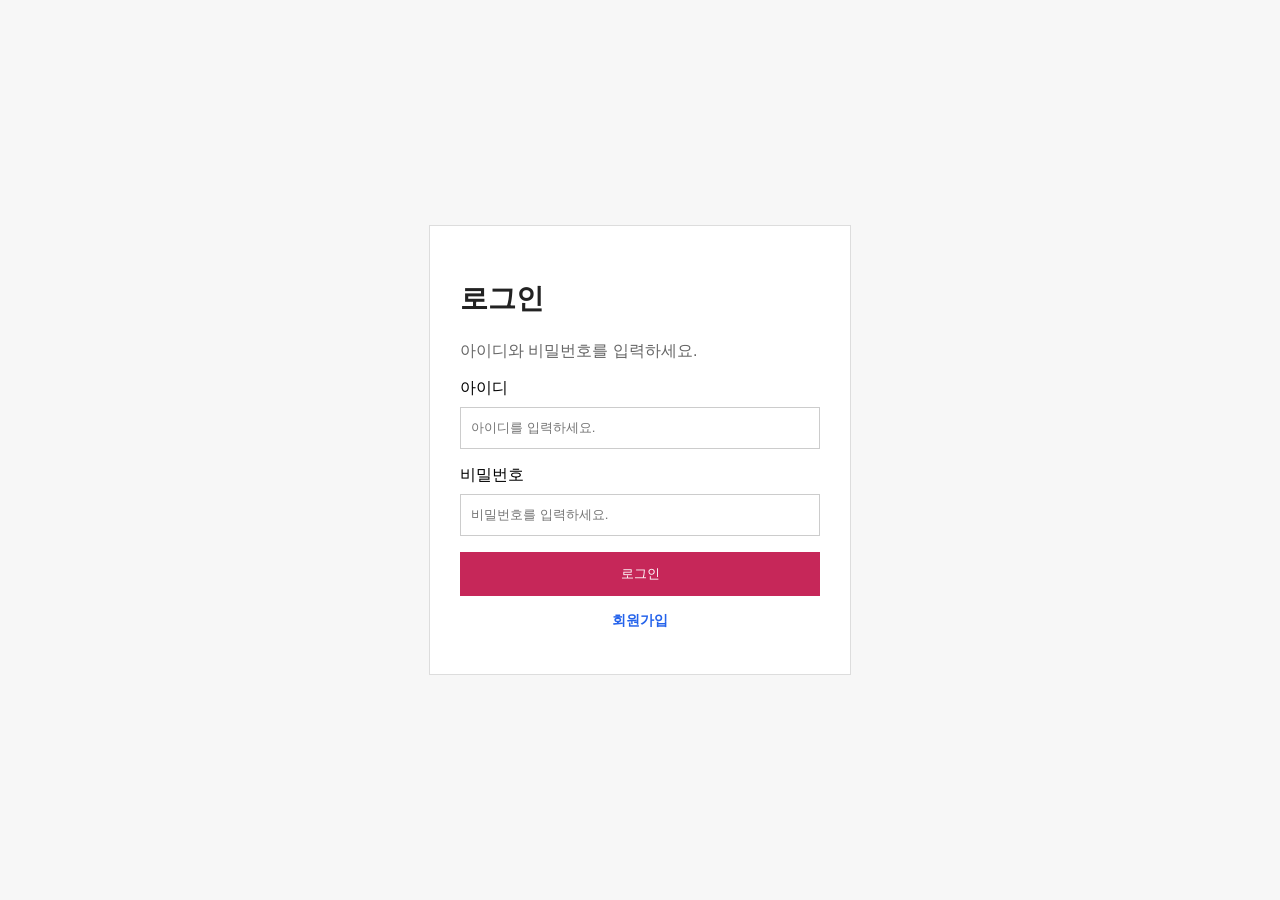
<file: index.html>
<!DOCTYPE html>
<html lang="ko">

<head>
  <!-- 설명: 한글이 깨지지 않도록 UTF-8을 사용합니다. -->
  <meta charset="UTF-8">

  <!-- 설명: 모바일 화면에서도 알맞게 보이도록 설정합니다. -->
  <meta name="viewport" content="width=device-width, initial-scale=1.0">
  <link rel="stylesheet" href="./css/style.css">
  <!--  link : 연결 / rel : 관계 / href : 파일 -->

  <title>로그인</title>
</head>

<body>
  <!-- 실습 흐름: 먼저 화면에 어떤 요소가 필요한지 학생들과 확인합니다. -->
  <main class="page">
    <section class="form-box">
      <!-- 실습 1: 로그인 페이지의 가장 큰 제목을 작성합니다. 예: 로그인 -->
      <h1 class="page-title">로그인</h1>

      <!-- 실습 2: 사용자에게 입력을 안내하는 문장을 작성합니다. -->
      <p class="page-desc">아이디와 비밀번호를 입력하세요.</p>

      <!-- 설명: form은 입력 요소를 묶는 태그입니다. -->
      <form>
        <div class="form-group">
          <!-- 실습 3: 아이디 입력칸의 이름표를 작성합니다. -->
          <label for="loginId">아이디</label>

          <!-- 실습 4: placeholder에는 입력 전 안내 문구를 작성합니다. -->
          <input class=input-field id="loginId" type="text" placeholder="아이디를 입력하세요.">
        </div>

        <div class="form-group">
          <!-- 실습 5: 비밀번호 입력칸의 이름표를 작성합니다. -->
          <label for="loginPw">비밀번호</label>

          <!-- 설명: type="password"는 입력한 값이 화면에 그대로 보이지 않게 합니다. -->
          <input class=input-field id="loginPw" type="password" placeholder="비밀번호를 입력하세요.">
        </div>

        <!-- 실습 6: 버튼 안에 화면에 보일 글자를 작성합니다. 예: 로그인 -->
        <button id="loginBtn"  class="btn" type="button">로그인</button>

        <!-- 실습 7: 회원가입 페이지로 이동하는 링크를 작성합니다. -->
        <p class="link-text">
          <!-- 예: 아직 회원이 아니신가요? -->
          <!-- 회원가입 안내 문구 -->

          <!-- href에는 이동할 파일명을 작성합니다. 예: signup.html -->
          <a href="./signup-template.html">회원가입</a>
        </p>
      </form>
    </section>
  </main>

  <script src="./js/script.js"></script>
</body>

</html>
</file>
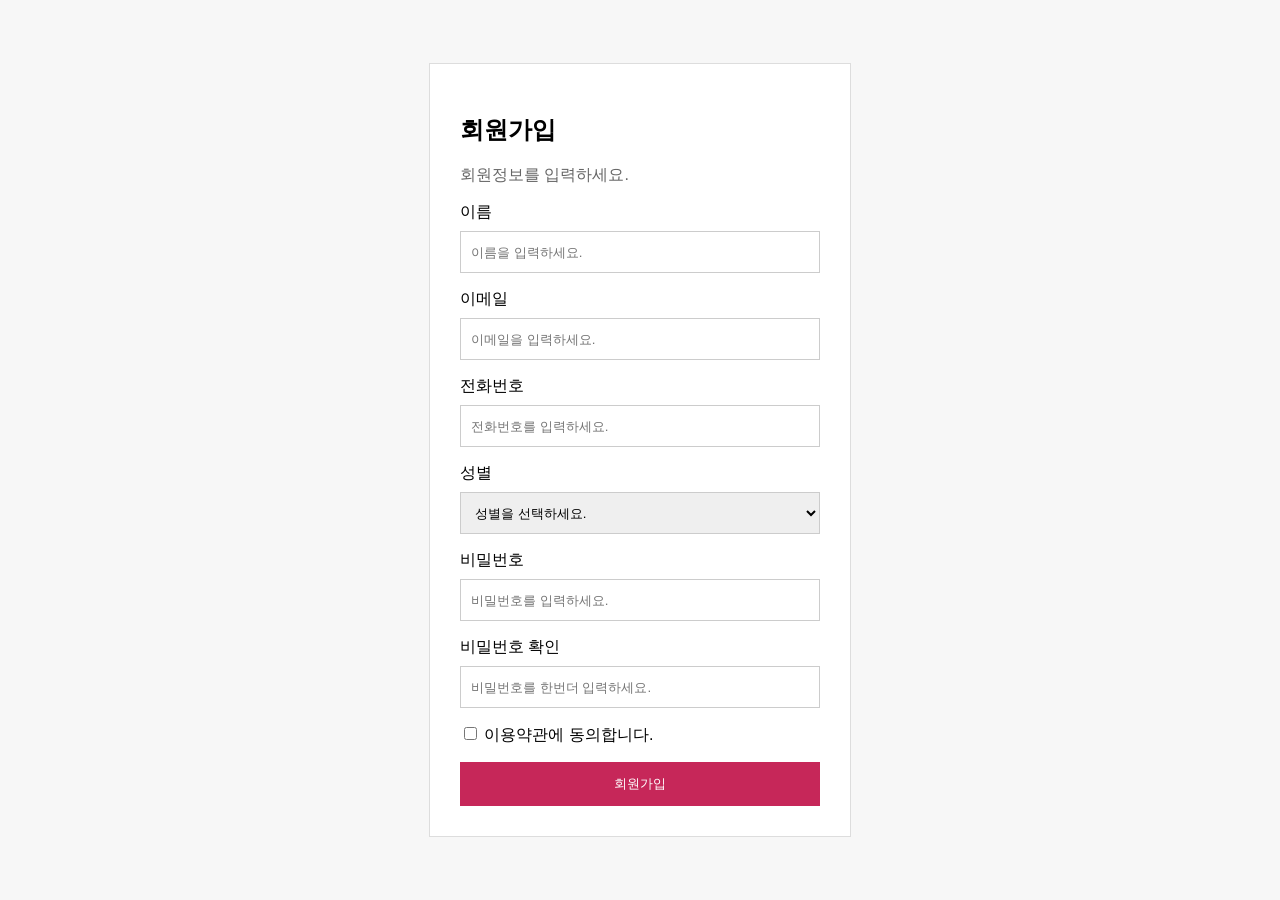
<file: signup-template.html>
<!DOCTYPE html>
<html lang="ko">

<head>
  <!-- 설명: 한글 표시를 위해 UTF-8을 사용합니다. -->
  <meta charset="UTF-8">

  <!-- 설명: 모바일에서도 화면이 알맞게 보이도록 합니다. -->
  <meta name="viewport" content="width=device-width, initial-scale=1.0">
  <link rel="stylesheet" href="./css/style.css">

  <title>회원가입</title>
</head>

<body>
  <!-- 실습 흐름: 로그인보다 입력 항목이 많다는 점을 먼저 설명합니다. -->
  <main class ="page">
    <section class="form-box">
      <!-- 실습 1: 페이지 제목을 작성합니다. 예: 회원가입 -->
      <h1 class="page=title">회원가입</h1>

      <!-- 실습 2: 회원 정보를 입력하라는 안내 문구를 작성합니다. -->
      <p class="page-desc">회원정보를 입력하세요.</p>

      <form>
        <div class="form-group">
          <!-- 실습 3: 이름 입력 영역을 완성합니다. -->
          <label for="userName">이름</label>
          <input class="input-field" id="userName" type="text" placeholder="이름을 입력하세요.">
        </div>

        <div class="form-group">
          <!-- 실습 4: 이메일 입력 영역을 완성합니다. type="email"을 확인합니다. -->
          <label for="userEmail">이메일</label>
          <input class="input-field" id="userEmail" type="email" placeholder="이메일을 입력하세요.">
        </div>

        <div class="form-group">
          <!-- 실습 5: 전화번호 입력 영역을 완성합니다. type="tel"을 확인합니다. -->
          <label for="userPhone">전화번호</label>
          <input class="input-field" id="userPhone" type="tel" placeholder="전화번호를 입력하세요.">
        </div>

        <div class="form-group">
          <!-- 실습 6: 성별 선택 영역을 완성합니다. select는 여러 선택지 중 하나를 고를 때 사용합니다. -->
          <label for="userGender">성별</label>
          <select id="userGender" class="input-field">
            <!-- 첫 option은 아직 선택하지 않은 상태를 표현합니다. -->
            <option value="">성별을 선택하세요.</option>

            <!-- 아래 option들은 사용자가 선택할 수 있는 항목입니다. -->
            <option value="남성">남성</option>
            <option value="여성">여성</option>
            <option value="선택 안 함">선택안함</option>
          </select>
        </div>

        <div class="form-group">
          <!-- 실습 7: 비밀번호 입력 영역을 완성합니다. -->
          <label for="userPw">비밀번호</label>
          <input class="input-field" id="userPw" type="password" placeholder="비밀번호를 입력하세요.">
        </div>

        <div class="form-group">
          <!-- 실습 8: 비밀번호 확인 입력 영역을 완성합니다. -->
          <label for="userPwCheck">비밀번호 확인</label>
          <input class="input-field" id="userPwCheck" type="password" placeholder="비밀번호를 한번더 입력하세요.">
        </div>

        <div class="check-group">
          <!-- 실습 9: 체크박스는 동의 여부처럼 체크/미체크를 표현합니다. -->
          <input id="agree" type="checkbox">
          <label for="agree">이용약관에 동의합니다.</label>
        </div>

        <!-- 실습 10: 회원가입 버튼 문구를 작성합니다. -->
        <button type="button" class="btn" id="signupBtn">회원가입</button>
      </form>
    </section>
  </main>
  <script src="./js/script.js"></script>
</body>

</html>
</file>
<file: css/style.css>
/* =========================================================
   1. 공통 기본 스타일
   - 모든 페이지에 공통으로 적용되는 스타일입니다.
========================================================= */

/* body는 웹페이지 전체에 적용되는 기본 스타일입니다. */
body {
  margin: 0;
  font-family: Arial, sans-serif;
  background-color: #f7f7f7;
}

/* 페이지 제목 스타일입니다. 로그인, 회원가입, 갤러리에서 함께 사용합니다. */
.page-title {
  font-size: 28px;
  color: #222222;
}

/* 제목 아래 설명 문구 스타일입니다. 여러 페이지에서 함께 사용합니다. */
.page-desc {
  color: #666666;
}

/* 기본 버튼 스타일입니다. 로그인, 회원가입 버튼에서 사용합니다. */
.btn {
  width: 100%;
  height: 44px;
  background-color: #c62759;
  color: white;
  border: none;
  cursor: pointer;
}

/* 버튼 위에 마우스를 올렸을 때 색상을 바꿔 사용자에게 반응을 보여줍니다. */
.btn:hover {
  background-color: #1d4ed8;
}

/* =========================================================
   2. 공통 폼 스타일
   - 로그인 페이지와 회원가입 페이지에서 함께 사용하는 스타일입니다.
========================================================= */

/* .page는 로그인/회원가입 박스를 화면 중앙에 배치하기 위한 영역입니다. */
.page {
  min-height: 100vh;
  display: flex;
  justify-content: center;
  align-items: center;
}

/* .form-box는 로그인/회원가입 입력폼을 감싸는 흰색 박스입니다. */
.form-box {
  width: 360px;
  padding: 30px;
  background-color: white;
  border: 1px solid #dddddd;
}

/* 입력 항목마다 아래쪽 여백을 줍니다. */
.form-group {
  margin-bottom: 16px;
}

/* label을 한 줄 전체로 보이게 만들어 입력칸 위에 배치합니다. */
.form-group label {
  display: block;
  margin-bottom: 8px;
}

/* input과 select에 공통으로 적용되는 입력칸 스타일입니다. */
.input-field {
  width: 100%;
  height: 42px;
  padding: 0 10px;
  border: 1px solid #cccccc;
  box-sizing: border-box;
}

/* 체크박스 영역 아래 여백입니다. */
.check-group {
  margin-bottom: 16px;
}

/* =========================================================
   3. 로그인 페이지 스타일
   - login.html에서만 사용하는 스타일입니다.
========================================================= */

/* 로그인 페이지의 회원가입 링크 영역입니다. */
.link-text {
  margin-top: 16px;
  text-align: center;
  color: #666666;
  font-size: 14px;
}

/* 회원가입 링크 글자 스타일입니다. */
.link-text a {
  color: #2563eb;
  font-weight: bold;
  text-decoration: none;
}

/* 마우스를 링크 위에 올렸을 때 밑줄이 보이게 합니다. */
.link-text a:hover {
  text-decoration: underline;
}

/* =========================================================
   4. 회원가입 페이지 스타일
   - signup.html에서만 사용하는 스타일입니다.
   - 현재는 공통 폼 스타일을 대부분 사용합니다.
   - 추후 회원가입 페이지 전용 디자인이 필요하면 이 영역에 추가합니다.
========================================================= */

/* 회원가입 페이지 전용 스타일 예시
.signup-notice {
  color: #666666;
}
*/

/* =========================================================
   5. 갤러리 페이지 스타일
   - gallery.html에서만 사용하는 스타일입니다.
========================================================= */

/* 갤러리 페이지 상단 영역입니다. */
.gallery-header {
  text-align: center;
  padding: 40px 20px;
  background-color: #ffffff;
}

/* 갤러리 콘텐츠의 전체 너비와 가운데 정렬을 담당합니다. */
.gallery-section {
  width: 900px;
  margin: 30px auto;
}

/* 카드들을 가로로 배치합니다. */
.gallery-list {
  display: flex;
  gap: 20px;
}

/* 카드 하나의 스타일입니다. */
.card {
  width: 280px;
  padding: 20px;
  background-color: white;
  border: 1px solid #dddddd;
}

/* 카드 이미지 크기를 일정하게 맞춥니다. */
.card-img {
  width: 100%;
  height: 180px;
  object-fit: cover;
}

/* 카드 제목 스타일입니다. */
.card-title {
  font-size: 22px;
  color: #222222;
}

/* 카드 설명 문구 스타일입니다. */
.card-desc {
  color: #666666;
}

/* 갤러리 카드 버튼 스타일입니다. */
.card-btn {
  width: 120px;
  height: 36px;
  background-color: #2563eb;
  color: white;
  border: none;
  cursor: pointer;
}

/* 갤러리 카드 버튼 위에 마우스를 올렸을 때 색상을 바꿉니다. */
.card-btn:hover {
  background-color: #1d4ed8;
}

/* 페이지 하단 영역입니다. */
.footer {
  text-align: center;
  padding: 20px;
  color: #666666;
}
</file>
